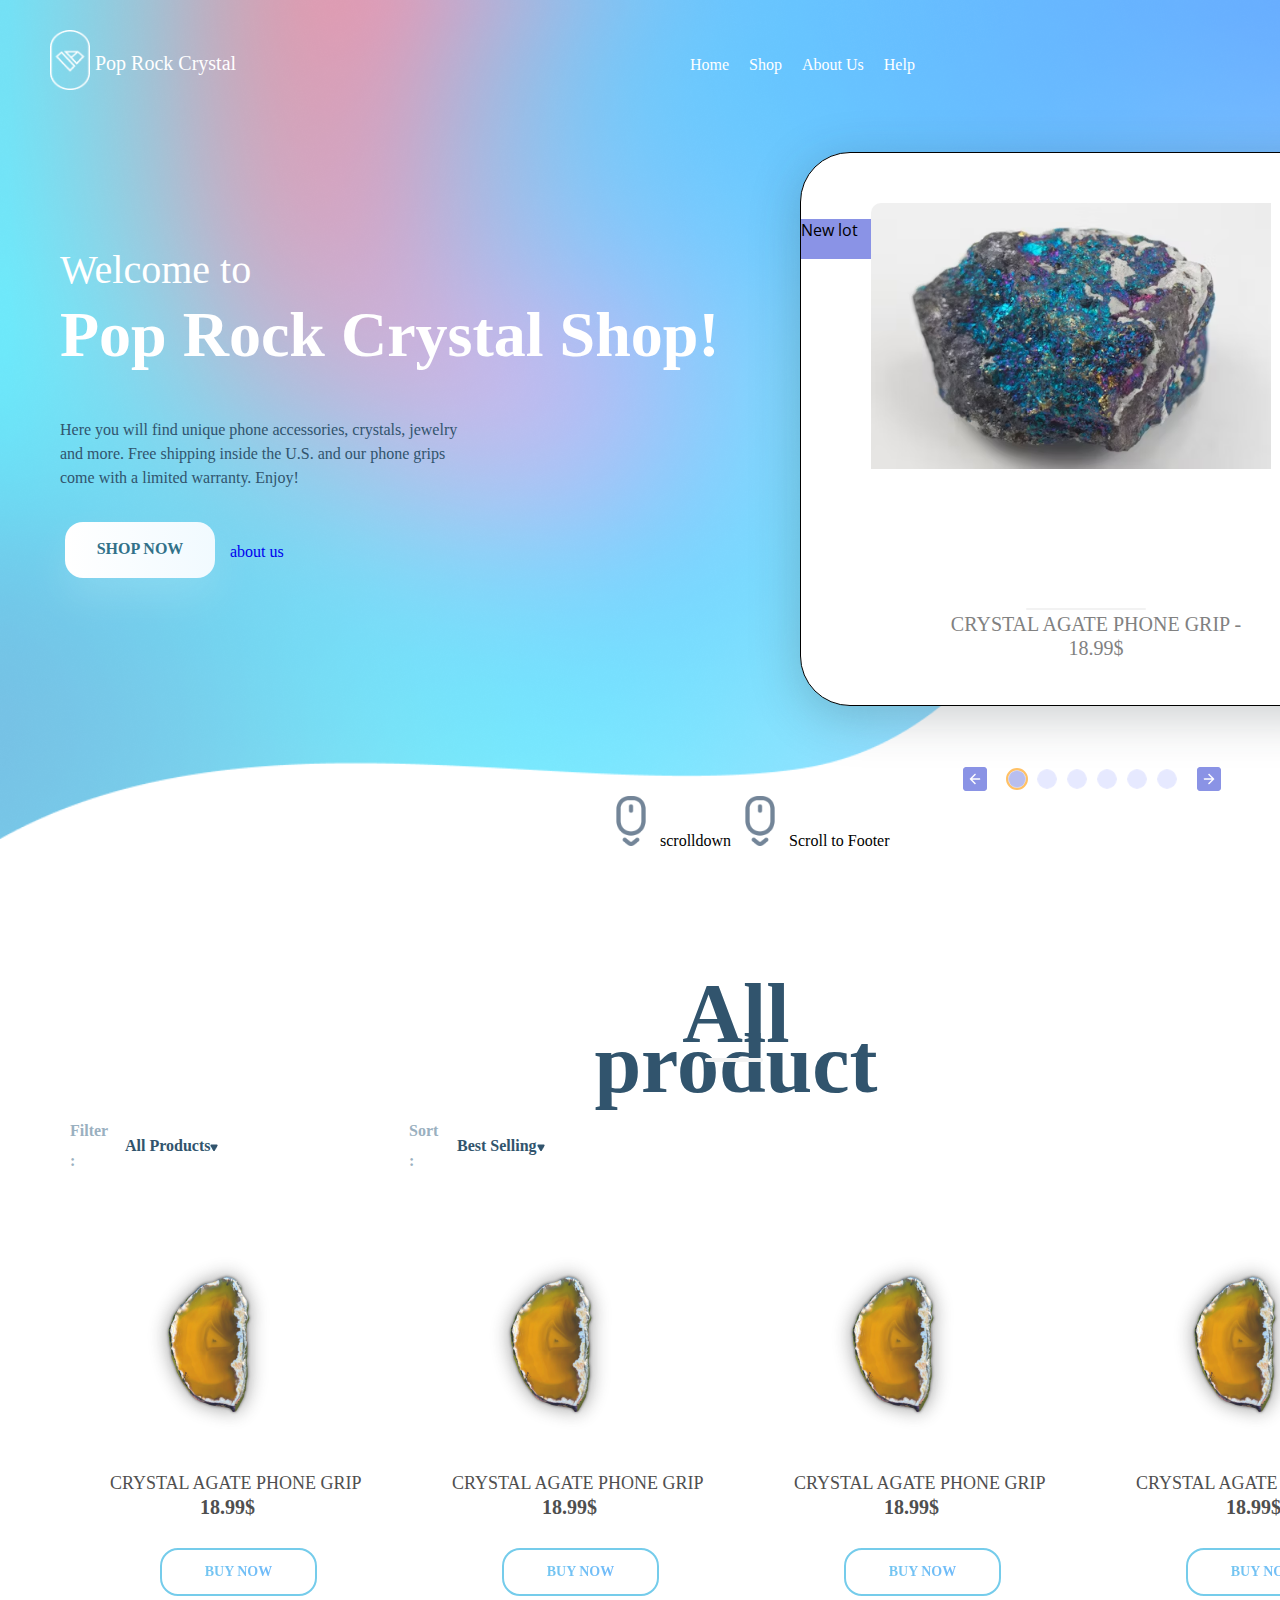
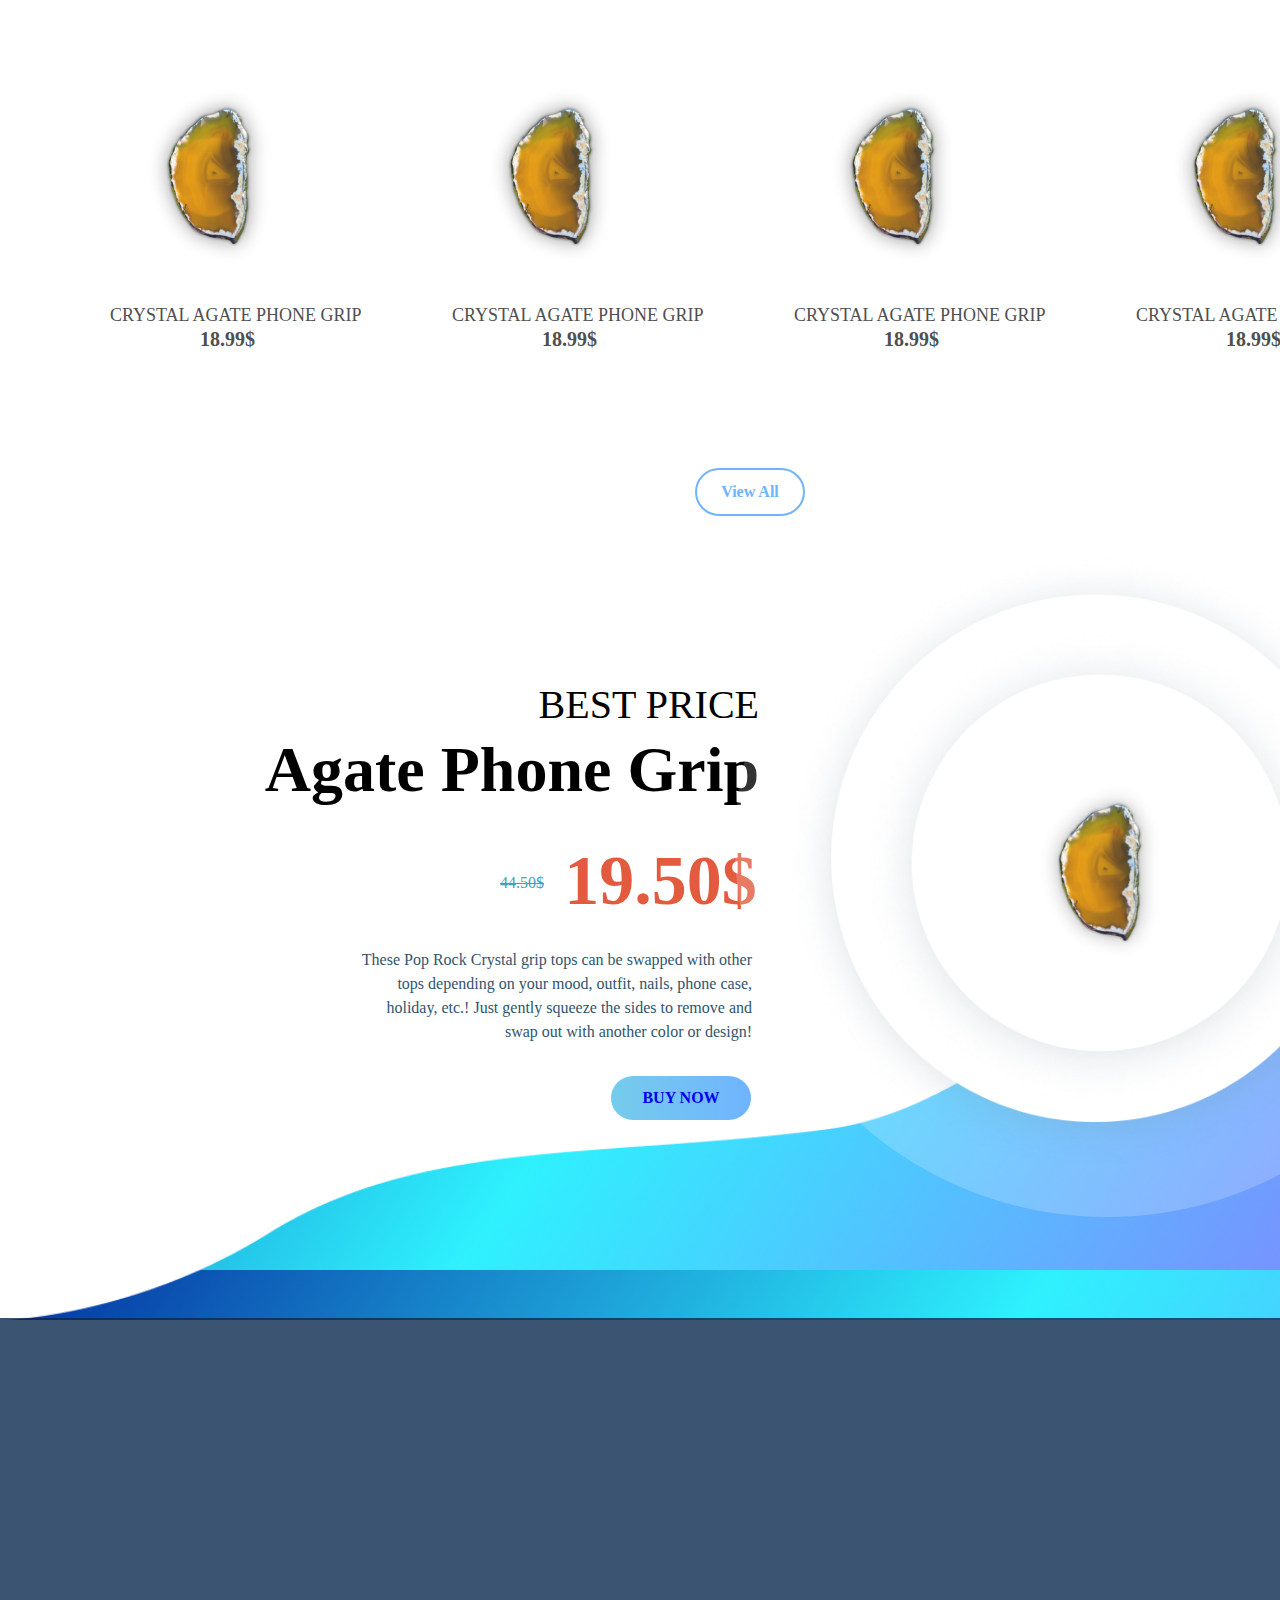
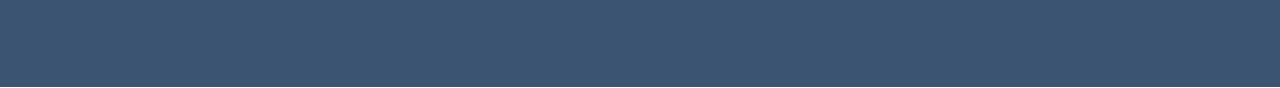
<file: index.html>
<!DOCTYPE html>
<html lang="en">

<head>
    <meta charset="UTF-8">
    <meta name="viewport" content="width=device-width, initial-scale=1.0">
    <title>Rock Crystal Shop</title>
    <link rel="preconnect" href="https://fonts.googleapis.com">
    <link rel="preconnect" href="https://fonts.gstatic.com" crossorigin>
    <link href="https://fonts.googleapis.com/css2?family=Open+Sans:ital,wght@0,300..800;1,300..800&display=swap"
        rel="stylesheet">
    <link rel="stylesheet" href="style.css">
</head>

<body>
    <div class="cryst">
        <header>
            <div>
                <img src="images/Vector 1.png" alt="" class="scr-img">
            </div>
            <div class="wrapper">
                <nav>
                    <div class="logo">
                        <img src="images/Frame.png" alt="">
                        <p>Pop Rock Crystal</p>
                    </div>

                    <ul>
                        <li>
                            <a href="#">Home</a>
                        </li>
                        <li>
                            <a href="shop.html">Shop</a>
                        </li>
                        <li>
                            <a href="about.html">About Us</a>
                        </li>
                        <li>
                            <a href="help.html">Help</a>
                        </li>
                    </ul>
                    <div class="basket" onclick="window.location.href='billing.html'">
                        <img src="images/Ellipse 1.png" alt="" class="amt"> <span id="basket-count">0</span>
                        <img src="images/ion_basket.png" alt="" class="ion-bask">
                    </div>
                </nav>
                <!--End of Nav-->
                <div class="heading-section">
                    <div class="left">
                        <h1>Welcome to<br /><span>
                                Pop Rock Crystal Shop!
                            </span>

                        </h1>
                        <div class="about-us">
                            <p>
                                Here you will find unique phone accessories, crystals, jewelry and more. Free shipping
                                inside
                                the U.S. and our phone grips come with a limited warranty. Enjoy!
                            </p>
                        </div>
                        <div class="shop-about">
                            <a href="shop.html" class="btn shop-btn">SHOP NOW</a>
                        </div>
                        <div class="about">
                            <a href="about.html">about us</a>
                        </div>
                        <div class="right">
                            <p>New lot</p>

                            <div class="rig-img" id="imageContainer">
                                <div class="rectangle"> </div>
                                <h6>Crystal Agate Phone Grip - 18.99$</h6>

                            </div>
                        </div>
                    </div>

                    <div class="clicking">
                        <div class="arrow-left-right">
                            <a href="#" class="btn-left" id="leftArrow"><img src="images/Vector (1).png" alt=""></a>
                            <div class="el1" id="thumbnailContainer">
                                <a href="#"><img src="images/Ellipse 2.png" alt=""></a>
                                <a href="#"><img src="images/Ellipse 3.png" alt=""></a>
                                <a href="#"><img src="images/Ellipse 4.png" alt=""></a>
                                <a href="#"><img src="images/Ellipse 5.png" alt=""></a>
                                <a href="#"><img src="images/Ellipse 6.png" alt=""></a>
                                <a href="#"><img src="images/Ellipse 7.png" alt=""></a>


                            </div>
                            <a href="#" class="btn-right" id="rightArrow"><img src="images/Vector.png" alt=""></a>

                        </div>
                        <div class="scroll-down">

                            <a href="#" class="btn" id="scrollToProducts"><img src="images/bottom.png" alt=""></a>
                            <span>scrolldown</span>
                            <!-- Add new scroll button for footer -->
                            <a href="#" class="btn" id="scrollToFooter"><img src="images/bottom.png"
                                    alt="Scroll to Footer"></a>
                            <span>Scroll to Footer</span>


                        </div>
                    </div>
                </div>
        </header>

        <!-----------End of Header--------->
        <div class="wrapper">
            <section class="product-section" id="products">
                <div class="heading">
                    <h1>All product</h1>
                    <img src="images/Rectangle 233.png" alt="">
                </div>
                <div class="filter-sort">
                    <div class="filter">
                        <h4>Filter :</h4>
                        <p>All Products <a href="#"><img src="images/Polygon 5.png" alt=""></a></p>
                    </div>
                    <div class="sort">
                        <h4>Sort :</h4>
                        <p>Best Selling<a href="#"><img src="images/Polygon 5.png" alt=""></a></p>
                    </div>
                </div>

                <div class="product-details">
                    <div class="product-item">
                        <div class="product-img">
                            <img src="images/Без имени-1 1.png" alt="">
                            <div class="item-details">
                                <p class="name">Crystal Agate Phone Grip <br>
                                    <span class="price"> 18.99$</span>
                                </p>

                            </div>
                            <div class="buy-now">

                                <a href="order.html">BUY NOW</a>
                            </div>
                        </div>
                    </div>
                    <div class="product-item">
                        <div class="product-img">
                            <img src="images/Без имени-1 1.png" alt="">
                            <div class="item-details">
                                <p class="name">Crystal Agate Phone Grip <br>
                                    <span class="price"> 18.99$</span>
                                </p>
                            </div>
                            <div class="buy-now">
                                <a href="order.html">BUY NOW</a>
                            </div>
                        </div>
                    </div>
                    <div class="product-item">
                        <div class="product-img">
                            <img src="images/Без имени-1 1.png" alt="">
                            <div class="item-details">
                                <p class="name">Crystal Agate Phone Grip <br>
                                    <span class="price"> 18.99$</span>
                                </p>
                            </div>
                            <div class="buy-now">
                                <a href="order.html">BUY NOW</a>
                            </div>
                        </div>
                    </div>
                    <div class="product-item">
                        <div class="product-img">
                            <img src="images/Без имени-1 1.png" alt="">
                            <div class="item-details">
                                <p class="name">Crystal Agate Phone Grip <br>
                                    <span class="price"> 18.99$</span>
                                </p>
                            </div>
                            <div class="buy-now">
                                <a href="order.html">BUY NOW</a>
                            </div>
                        </div>
                    </div>
                    <div class="product-item">
                        <div class="product-img">
                            <img src="images/Без имени-1 1.png" alt="">
                            <div class="item-details">
                                <p class="name">Crystal Agate Phone Grip <br>
                                    <span class="price"> 18.99$</span>
                                </p>
                            </div>
                            <div class="buy-now">
                                <a href="order.html">BUY NOW</a>
                            </div>
                        </div>
                    </div>
                    <div class="product-item">
                        <div class="product-img">
                            <img src="images/Без имени-1 1.png" alt="">
                            <div class="item-details">
                                <p class="name">Crystal Agate Phone Grip <br>
                                    <span class="price"> 18.99$</span>
                                </p>
                            </div>
                            <div class="buy-now">
                                <a href="order.html">BUY NOW</a>
                            </div>
                        </div>
                    </div>
                    <div class="product-item">
                        <div class="product-img">
                            <img src="images/Без имени-1 1.png" alt="">
                            <div class="item-details">
                                <p class="name">Crystal Agate Phone Grip <br>
                                    <span class="price"> 18.99$</span>
                                </p>
                            </div>
                            <div class="buy-now">
                                <a href="order.html">BUY NOW</a>
                            </div>
                        </div>
                    </div>
                    <div class="product-item">
                        <div class="product-img">
                            <img src="images/Без имени-1 1.png" alt="">
                            <div class="item-details">
                                <p class="name">Crystal Agate Phone Grip <br>
                                    <span class="price"> 18.99$</span>
                                </p>
                            </div>
                            <div class="buy-now">
                                <a href="order.html">BUY NOW</a>
                            </div>
                        </div>
                    </div>

                </div>
            </section>
        </div>
        <!-------------End of Product details section---------------->
        <div class="wrapper">
            <section class="footer" id="footer">
                <div>
                    <img src="images/Vector 2.png" alt="" class="foot-img">
                </div>
                <div class="view-all">
                    <a href="shop.html" class="btn">View All</a>
                </div>
                <div class="footer-left">
                    <h4>BEST PRICE <br><span>
                            Agate Phone Grip</span></h4>
                    <div class="cryst-price">
                        <h6 class="last">44.50$ </h6>
                        <h6 class="current">19.50$</h6>
                    </div>
                    <p>These Pop Rock Crystal grip tops can be swapped with other tops depending on your mood, outfit,
                        nails, phone case, holiday, etc.! Just gently squeeze the sides to remove and swap out with
                        another
                        color or design!
                    </p>
                    <div class="shop-now">
                        <a href="shop.html">BUY NOW</a>
                    </div>
                </div>
                <div class="footer-right">
                    <div class="right-img">
                        <img src="images/Ellipse 9.png" alt="">
                        <div class="inside-img">
                            <img src="images/Ellipse 11.png" alt="">

                            <div class="inside-circle">
                                <img src="images/Ellipse 10.png" alt="">
                                <div class="main-img">
                                    <img src="images/Без имени-1 2.png" alt="">
                                </div>
                            </div>

                        </div>
                    </div>

                </div>

            </section>
        </div>
        <!---End of footer wrapper-->

        <div class="box">

        </div>

    </div>
    <script src="script.js"></script>

</body>

</html>
</file>
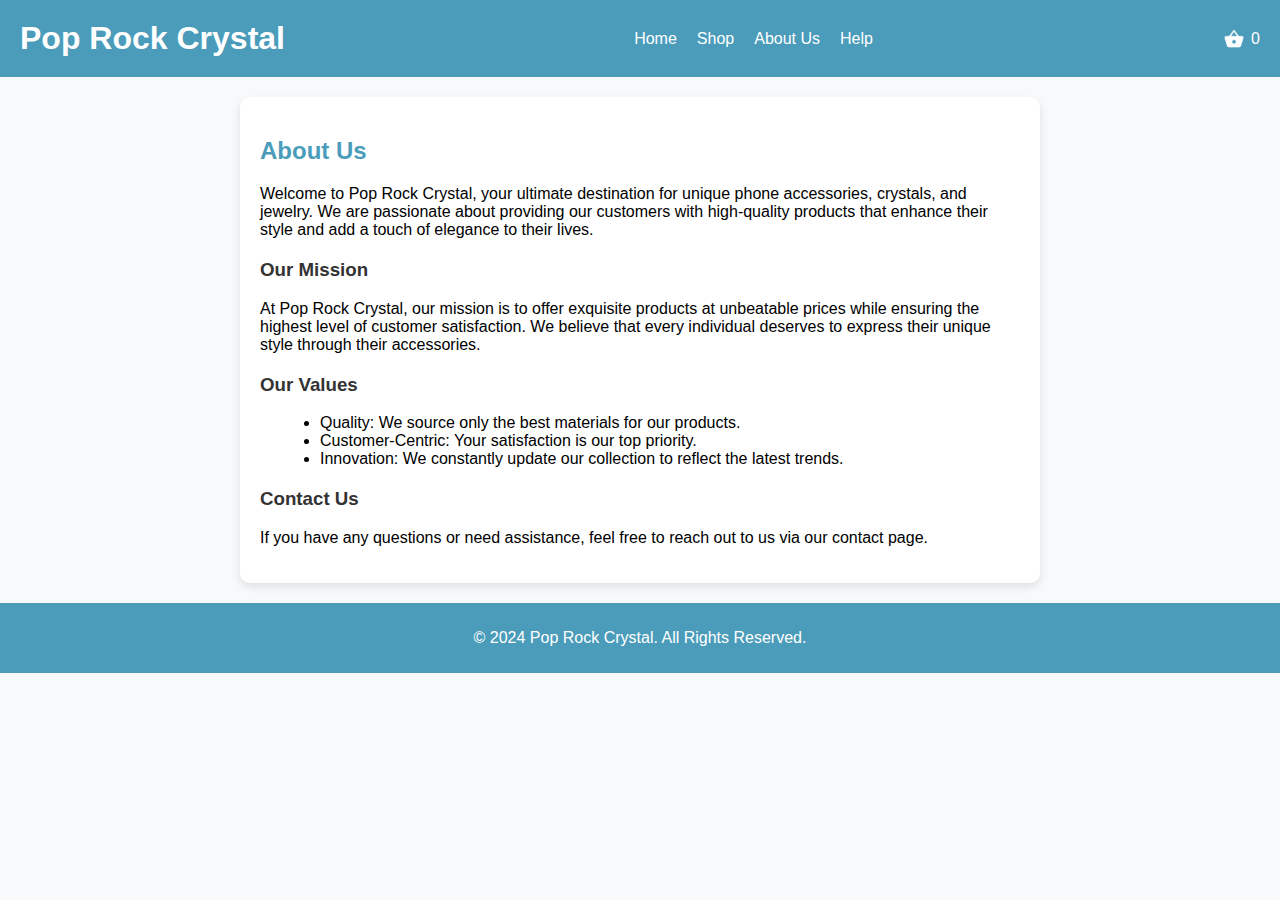
<file: about.html>
<!DOCTYPE html>
<html lang="en">

<head>
    <meta charset="UTF-8">
    <meta name="viewport" content="width=device-width, initial-scale=1.0">
    <title>About Us - Pop Rock Crystal</title>
    <link rel="stylesheet" href="about.css">

</head>

<body>
    <header>
        <div class="logo">
            <h1>Pop Rock Crystal</h1>
        </div>
        <nav>
            <ul>
                <li><a href="index.html">Home</a></li>
                <li><a href="shop.html">Shop</a></li>
                <li><a href="about.html">About Us</a></li>
                <li><a href="help.html">Help</a></li>
            </ul>
        </nav>
        <div class="basket" onclick="window.location.href='billing.html'">
            <img src="images/ion_basket.png" alt="Basket Icon">
            <span id="basket-count">0</span> <!-- This will dynamically show the basket count -->
        </div>
    </header>

    <main>
        <section class="about-section">
            <h2>About Us</h2>
            <p>Welcome to Pop Rock Crystal, your ultimate destination for unique phone accessories, crystals, and
                jewelry. We are passionate about providing our customers with high-quality products that enhance their
                style and add a touch of elegance to their lives.</p>

            <h3>Our Mission</h3>
            <p>At Pop Rock Crystal, our mission is to offer exquisite products at unbeatable prices while ensuring the
                highest level of customer satisfaction. We believe that every individual deserves to express their
                unique style through their accessories.</p>

            <h3>Our Values</h3>
            <ul>
                <li>Quality: We source only the best materials for our products.</li>
                <li>Customer-Centric: Your satisfaction is our top priority.</li>
                <li>Innovation: We constantly update our collection to reflect the latest trends.</li>
            </ul>

            <h3>Contact Us</h3>
            <p>If you have any questions or need assistance, feel free to reach out to us via our contact page.</p>
        </section>
    </main>

    <footer>
        <p>&copy; 2024 Pop Rock Crystal. All Rights Reserved.</p>
    </footer>
</body>

</html>
</file>
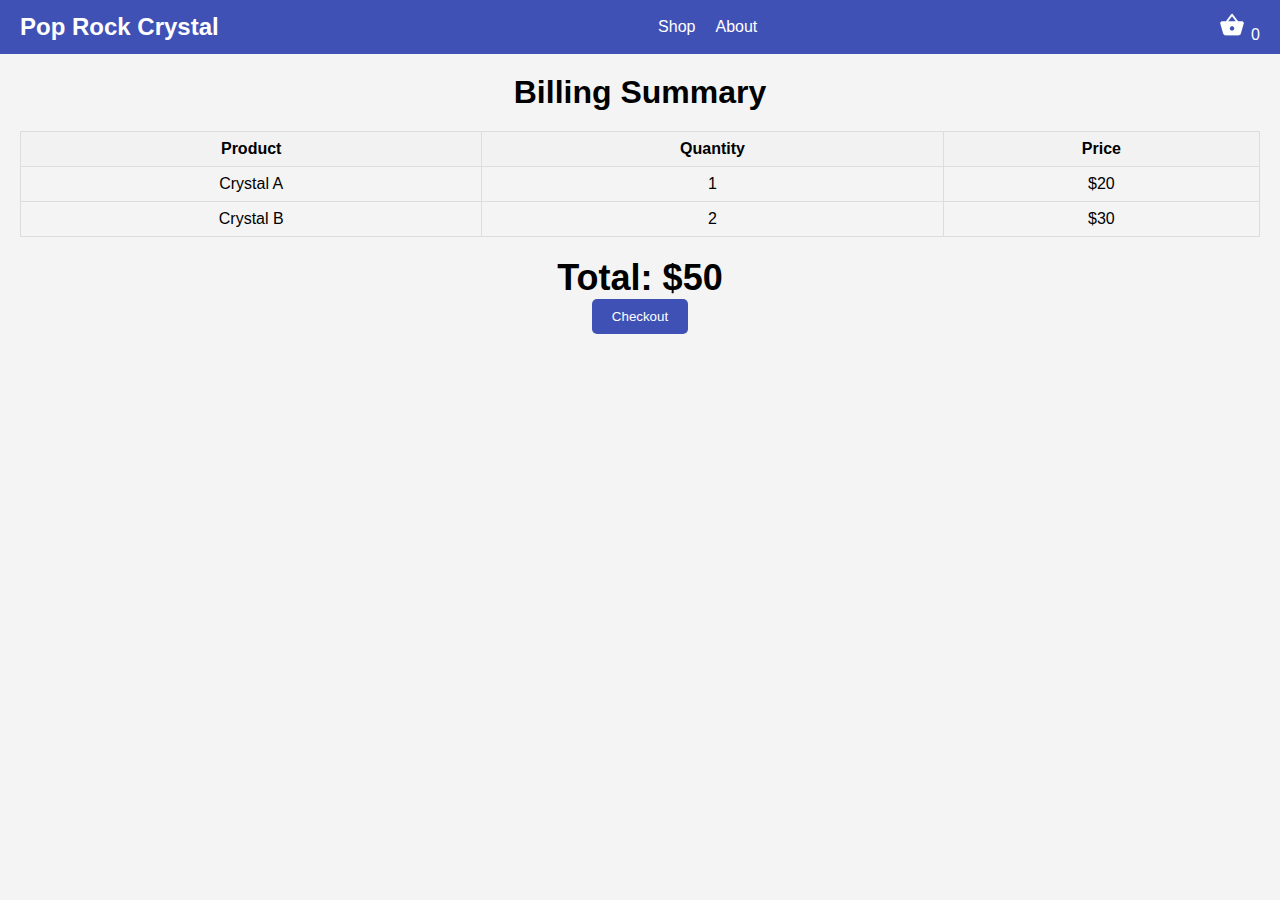
<file: billing.html>
<!DOCTYPE html>
<html lang="en">

<head>
    <meta charset="UTF-8">
    <meta name="viewport" content="width=device-width, initial-scale=1.0">
    <title>Billing Page - Pop Rock Crystal</title>
    <link rel="stylesheet" href="billing.css">
    <script src="billing.js" defer></script>
</head>

<body>
    <header>
        <div class="logo">
            <h1>Pop Rock Crystal</h1>
        </div>
        <nav>
            <ul>
                <li><a href="shop.html">Shop</a></li>
                <li><a href="about.html">About</a></li>
            </ul>
        </nav>
        <div class="basket" onclick="window.location.href='billing.html'">
            <img src="images/ion_basket.png" alt="Basket Icon">
            <span id="basket-count">0</span>
        </div>
    </header>

    <div class="billing-section">
        <h1>Billing Summary</h1>
        <div class="billing-details">
            <!-- Here you will display the items in the basket -->
            <table>
                <thead>
                    <tr>
                        <th>Product</th>
                        <th>Quantity</th>
                        <th>Price</th>
                    </tr>
                </thead>
                <tbody id="billing-items">

                </tbody>
            </table>
        </div>
        <div class="total">
            <h2>Total: $<span id="total-price">0</span></h2>
        </div>
        <button id="checkout-button" onclick="window.location.href='index.html'">Checkout</button>
    </div>
</body>

</html>
</file>
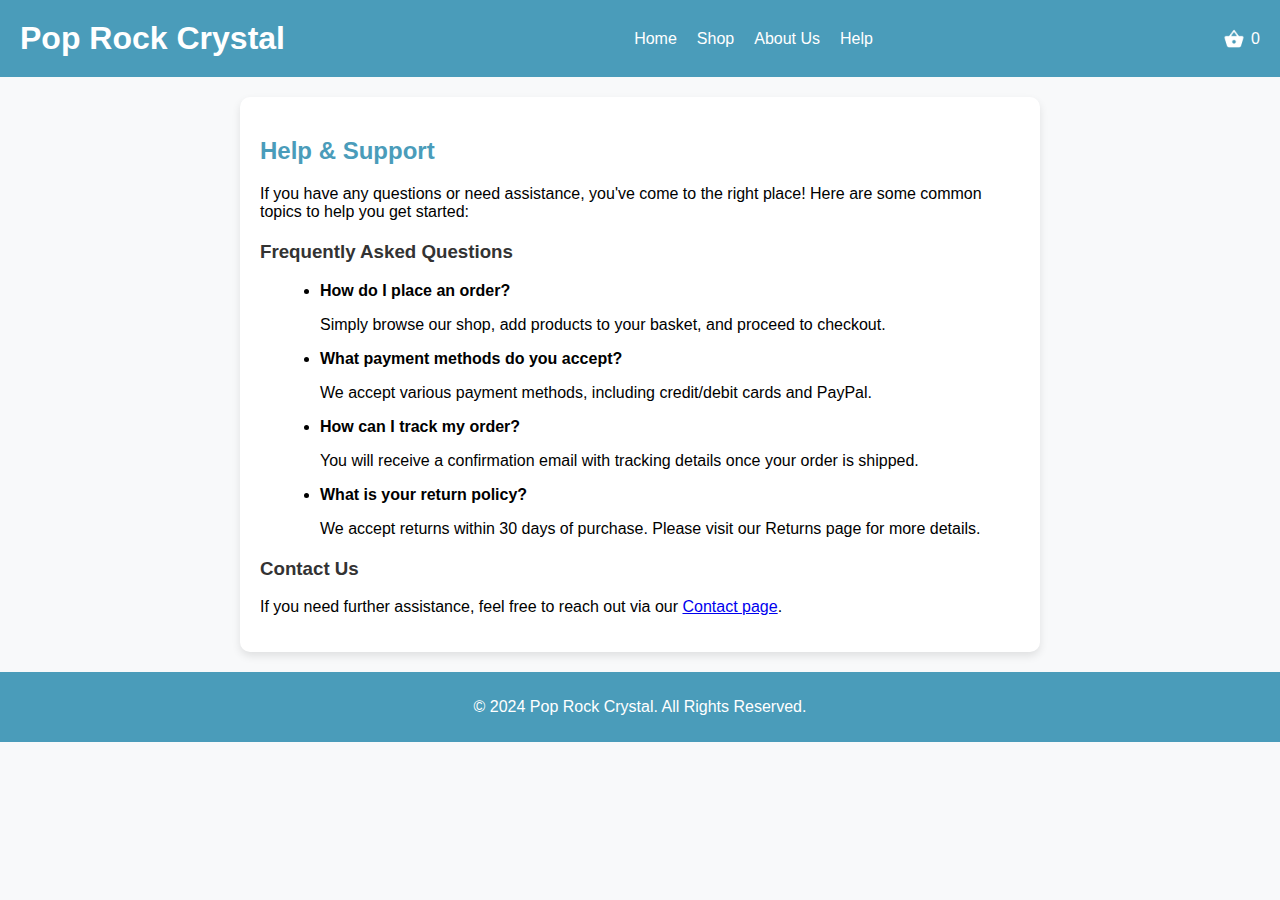
<file: help.html>
<!DOCTYPE html>
<html lang="en">

<head>
    <meta charset="UTF-8">
    <meta name="viewport" content="width=device-width, initial-scale=1.0">
    <title>Help - Pop Rock Crystal</title>
    <link rel="stylesheet" href="help.css">

</head>

<body>
    <header>
        <div class="logo">
            <h1>Pop Rock Crystal</h1>
        </div>
        <nav>
            <ul>
                <li><a href="index.html">Home</a></li>
                <li><a href="shop.html">Shop</a></li>
                <li><a href="about.html">About Us</a></li>
                <li><a href="help.html">Help</a></li>
            </ul>
        </nav>
        <div class="basket" onclick="window.location.href='billing.html'">
            <img src="images/ion_basket.png" alt="Basket Icon">
            <span id="basket-count">0</span>
        </div>
    </header>

    <main>
        <section class="help-section">
            <h2>Help & Support</h2>
            <p>If you have any questions or need assistance, you've come to the right place! Here are some common topics
                to help you get started:</p>

            <h3>Frequently Asked Questions</h3>
            <ul>
                <li><strong>How do I place an order?</strong>
                    <p>Simply browse our shop, add products to your basket, and proceed to checkout.</p>
                </li>
                <li><strong>What payment methods do you accept?</strong>
                    <p>We accept various payment methods, including credit/debit cards and PayPal.</p>
                </li>
                <li><strong>How can I track my order?</strong>
                    <p>You will receive a confirmation email with tracking details once your order is shipped.</p>
                </li>
                <li><strong>What is your return policy?</strong>
                    <p>We accept returns within 30 days of purchase. Please visit our Returns page for more details.</p>
                </li>
            </ul>

            <h3>Contact Us</h3>
            <p>If you need further assistance, feel free to reach out via our <a href="contact.html">Contact page</a>.
            </p>
        </section>
    </main>

    <footer>
        <p>&copy; 2024 Pop Rock Crystal. All Rights Reserved.</p>
    </footer>
</body>

</html>
</file>
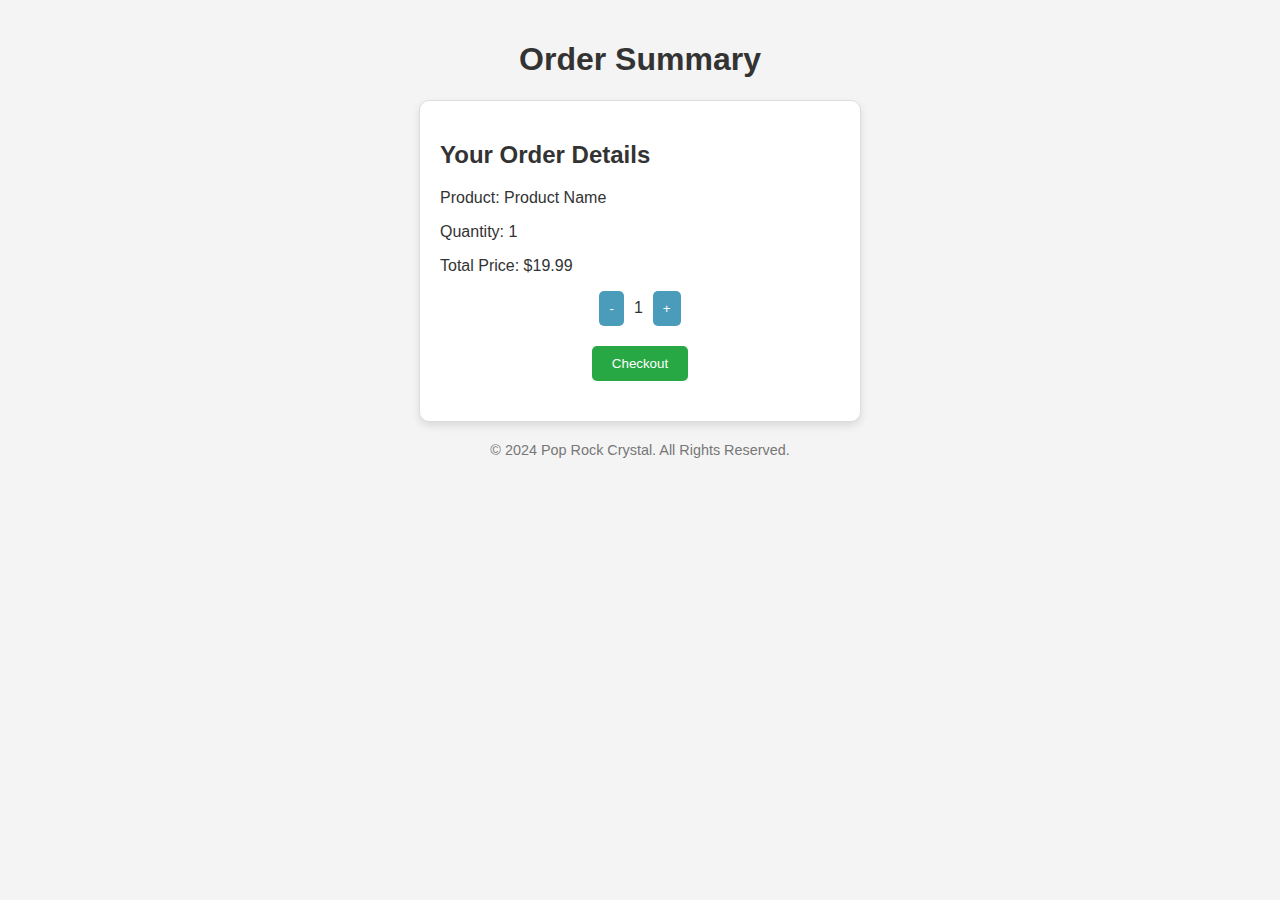
<file: order.html>
<!DOCTYPE html>
<html lang="en">

<head>
    <meta charset="UTF-8">
    <meta name="viewport" content="width=device-width, initial-scale=1.0">
    <title>Order Summary - Pop Rock Crystal</title>
    <link rel="stylesheet" href="order.css"> <!-- Link to CSS file -->
    <script src="order.js" defer></script> <!-- JavaScript file for functionality -->
</head>

<body>
    <header>
        <h1>Order Summary</h1>
    </header>

    <main>
        <h2>Your Order Details</h2>
        <p>Product: <span id="product-name">Product Name</span></p>
        <p>Quantity: <span id="display-quantity">1</span></p>
        <p>Total Price: $<span id="total-price">19.99</span></p>

        <div class="quantity-controls">
            <button id="decrease-quantity">-</button>
            <span id="quantity">1</span>
            <button id="increase-quantity">+</button>
        </div>

        <button id="checkout-btn">Checkout</button>
    </main>

    <footer>
        <p>&copy; 2024 Pop Rock Crystal. All Rights Reserved.</p>
    </footer>
</body>

</html>
</file>
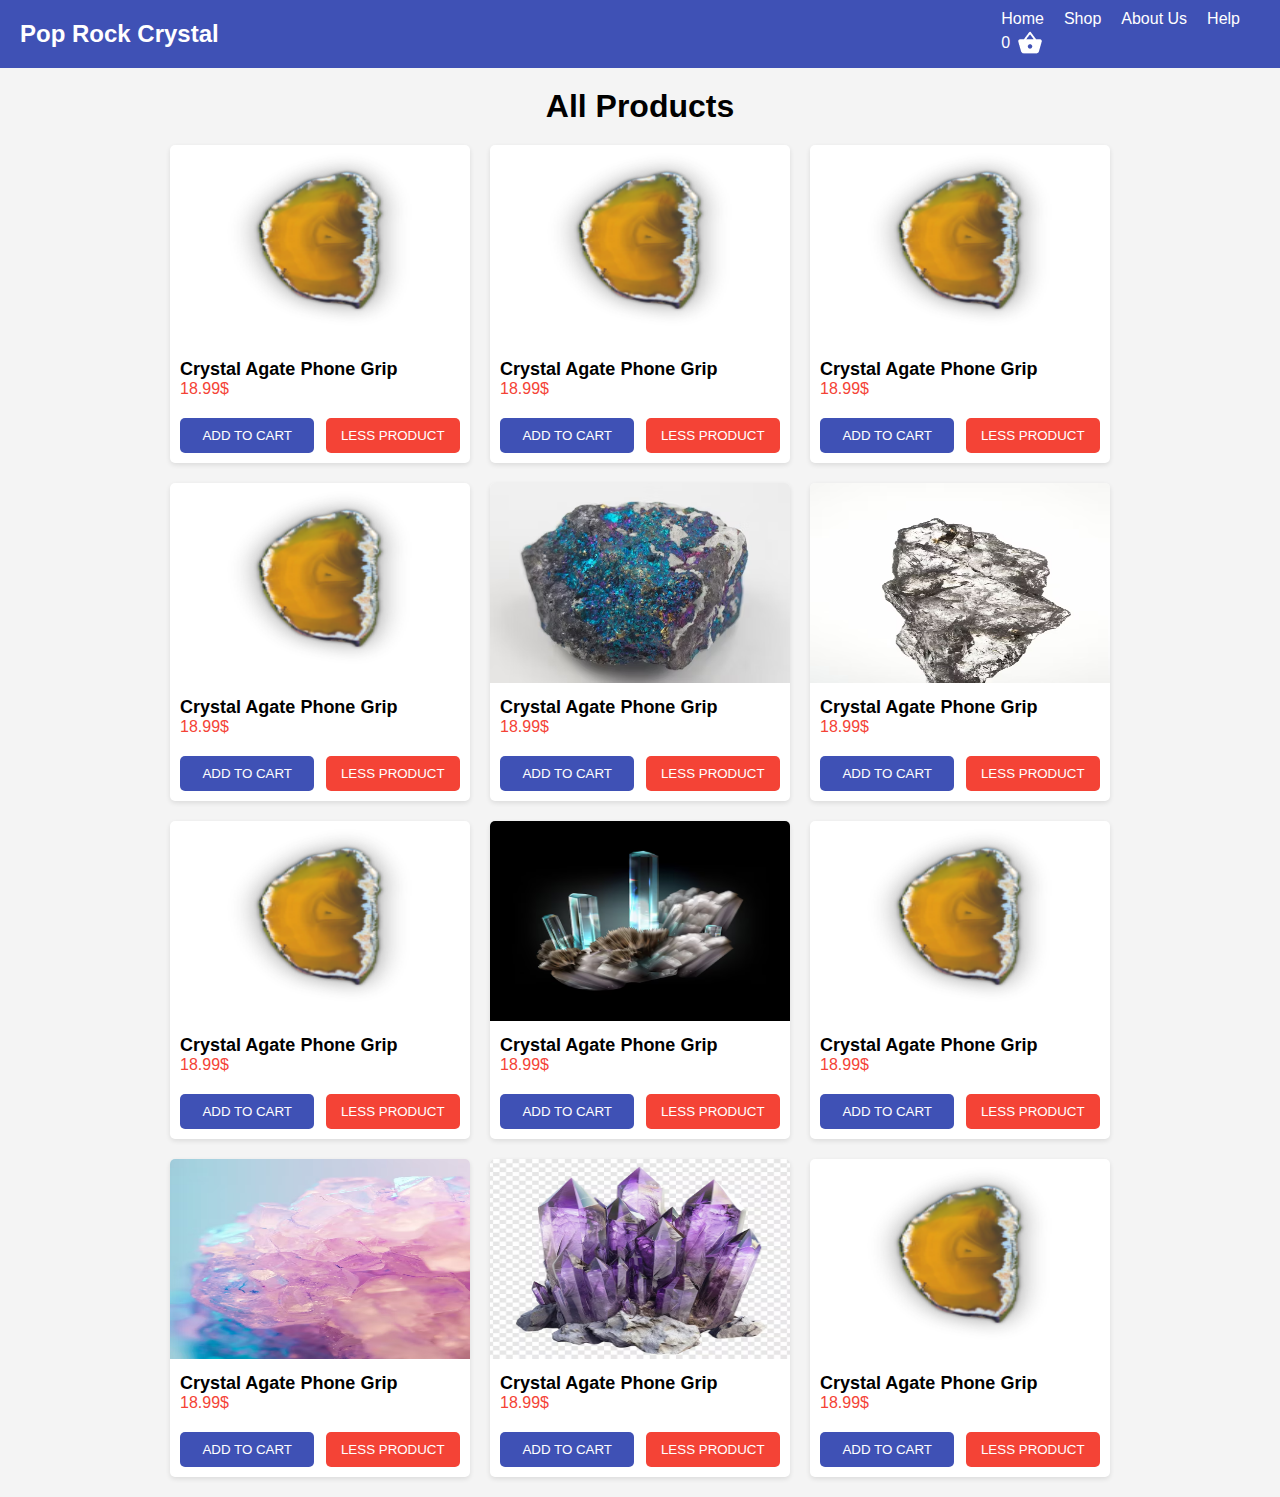
<file: shop.html>
<!DOCTYPE html>
<html lang="en">

<head>
    <meta charset="UTF-8">
    <meta name="viewport" content="width=device-width, initial-scale=1.0">
    <title>Shop - Pop Rock Crystal</title>
    <link rel="stylesheet" href="shop.css">
</head>

<body>
    <div class="shop-container">
        <header>
            <div class="logo">
                <h1>Pop Rock Crystal</h1>
            </div>
            <nav>
                <ul>
                    <li><a href="index.html">Home</a></li>
                    <li><a href="#">Shop</a></li>
                    <li><a href="about.html">About Us</a></li>
                    <li><a href="help.html">Help</a></li>
                </ul>
                <div class="basket">
                    <span id="cartCount">0</span>
                    <img src="images/ion_basket.png" alt="Basket">
                </div>
            </nav>
        </header>

        <main class="product-section">
            <h1>All Products</h1>
            <div class="product-details" id="productList">
                <!-- Sample product item -->
                <div class="product-item">
                    <div class="product-img">
                        <img src="images/Без имени-1 1.png" alt="">
                        <div class="item-details">
                            <p class="name">Crystal Agate Phone Grip</p>
                            <span class="price">18.99$</span>
                        </div>
                        <div class="buy-now">
                            <button class="add-to-cart">ADD TO CART</button>
                            <button class="less-product">LESS PRODUCT</button>
                        </div>
                    </div>
                </div>
                <!-- Repeat for other products -->
                <div class="product-item">
                    <div class="product-img">
                        <img src="images/Без имени-1 1.png" alt="">
                        <div class="item-details">
                            <p class="name">Crystal Agate Phone Grip</p>
                            <span class="price">18.99$</span>
                        </div>
                        <div class="buy-now">
                            <button class="add-to-cart">ADD TO CART</button>
                            <button class="less-product">LESS PRODUCT</button>
                        </div>
                    </div>
                </div>
                <div class="product-item">
                    <div class="product-img">
                        <img src="images/Без имени-1 1.png" alt="">
                        <div class="item-details">
                            <p class="name">Crystal Agate Phone Grip</p>
                            <span class="price">18.99$</span>
                        </div>
                        <div class="buy-now">
                            <button class="add-to-cart">ADD TO CART</button>
                            <button class="less-product">LESS PRODUCT</button>
                        </div>
                    </div>
                </div>
                <div class="product-item">
                    <div class="product-img">
                        <img src="images/Без имени-1 1.png" alt="">
                        <div class="item-details">
                            <p class="name">Crystal Agate Phone Grip</p>
                            <span class="price">18.99$</span>
                        </div>
                        <div class="buy-now">
                            <button class="add-to-cart">ADD TO CART</button>
                            <button class="less-product">LESS PRODUCT</button>
                        </div>
                    </div>
                </div>
                <div class="product-item">
                    <div class="product-img">
                        <img src="images/cryst1.avif" alt="">
                        <div class="item-details">
                            <p class="name">Crystal Agate Phone Grip</p>
                            <span class="price">18.99$</span>
                        </div>
                        <div class="buy-now">
                            <button class="add-to-cart">ADD TO CART</button>
                            <button class="less-product">LESS PRODUCT</button>
                        </div>
                    </div>
                </div>
                <div class="product-item">
                    <div class="product-img">
                        <img src="images/cryst2.avif" alt="">
                        <div class="item-details">
                            <p class="name">Crystal Agate Phone Grip</p>
                            <span class="price">18.99$</span>
                        </div>
                        <div class="buy-now">
                            <button class="add-to-cart">ADD TO CART</button>
                            <button class="less-product">LESS PRODUCT</button>
                        </div>
                    </div>
                </div>
                <div class="product-item">
                    <div class="product-img">
                        <img src="images/Без имени-1 1.png" alt="">
                        <div class="item-details">
                            <p class="name">Crystal Agate Phone Grip</p>
                            <span class="price">18.99$</span>
                        </div>
                        <div class="buy-now">
                            <button class="add-to-cart">ADD TO CART</button>
                            <button class="less-product">LESS PRODUCT</button>
                        </div>
                    </div>
                </div>
                <div class="product-item">
                    <div class="product-img">
                        <img src="images/cryst6.avif" alt="">
                        <div class="item-details">
                            <p class="name">Crystal Agate Phone Grip</p>
                            <span class="price">18.99$</span>
                        </div>
                        <div class="buy-now">
                            <button class="add-to-cart">ADD TO CART</button>
                            <button class="less-product">LESS PRODUCT</button>
                        </div>
                    </div>
                </div>
                <div class="product-item">
                    <div class="product-img">
                        <img src="images/Без имени-1 1.png" alt="">
                        <div class="item-details">
                            <p class="name">Crystal Agate Phone Grip</p>
                            <span class="price">18.99$</span>
                        </div>
                        <div class="buy-now">
                            <button class="add-to-cart">ADD TO CART</button>
                            <button class="less-product">LESS PRODUCT</button>
                        </div>
                    </div>
                </div>
                <div class="product-item">
                    <div class="product-img">
                        <img src="images/cryst3.avif" alt="">
                        <div class="item-details">
                            <p class="name">Crystal Agate Phone Grip</p>
                            <span class="price">18.99$</span>
                        </div>
                        <div class="buy-now">
                            <button class="add-to-cart">ADD TO CART</button>
                            <button class="less-product">LESS PRODUCT</button>
                        </div>
                    </div>
                </div>
                <div class="product-item">
                    <div class="product-img">
                        <img src="images/cryst5.avif" alt="">
                        <div class="item-details">
                            <p class="name">Crystal Agate Phone Grip</p>
                            <span class="price">18.99$</span>
                        </div>
                        <div class="buy-now">
                            <button class="add-to-cart">ADD TO CART</button>
                            <button class="less-product">LESS PRODUCT</button>
                        </div>
                    </div>
                </div>
                <div class="product-item">
                    <div class="product-img">
                        <img src="images/Без имени-1 1.png" alt="">
                        <div class="item-details">
                            <p class="name">Crystal Agate Phone Grip</p>
                            <span class="price">18.99$</span>
                        </div>
                        <div class="buy-now">
                            <button class="add-to-cart">ADD TO CART</button>
                            <button class="less-product">LESS PRODUCT</button>
                        </div>
                    </div>
                </div>

            </div>
        </main>
    </div>

    <script src="shop.js"></script>
</body>

</html>
</file>
<file: style.css>
@import url("https://fonts.googleapis.com/css2?family=Open+Sans:ital,wght@0,300..800;1,300..800&display=swap");
*,
*::after,
*::before {
  box-sizing: border-box;
}
body {
  margin: 0;
  font-family: "Open Sans", sans-serif;
}
.cryst {
  position: relative;
  width: 1590px;
  height: 3153px;
}
.cryst header {
  width: 1520px;
  height: 950px;
  background: url("images/Rectangle 226.png");
}
.wrapper .footer {
  width: 1550px;
  height: 950px;
  background: url("images/Rectangle 227.png");
  margin-top: 20px;
  left: 5px;
  top: 1950px;
}

.cryst .scr-img {
  position: absolute;
  width: 1530px;
  height: 720px;
  margin-left: -10px;
  margin-top: 250px;
}

.wrapper {
  width: 1520px;
  height: 1169px;
  left: 0px;
}

nav {
  display: flex;
  justify-content: space-between;
}

.logo img {
  position: absolute;
  width: 40px;
  height: 60px;
  left: 50px;
  margin-top: 30px;
}
header nav {
  margin-bottom: 120px;
}
/* Pop Rock Crystal */
nav p {
  position: absolute;
  width: 152px;
  height: 26px;
  margin-left: 95px;
  margin-top: 50px;

  font-family: "Google Sans";
  font-style: normal;
  font-weight: 400;
  font-size: 20px;
  line-height: 26px;
  /* identical to box height, or 130% */

  color: #ffffff;
}
nav ul {
  position: absolute;
  width: 338px;
  height: 30px;
  margin-left: 650px;
  margin-top: 50px;
}
ul li {
  font-family: "Google Sans";
  font-style: normal;
  font-weight: 500;
  font-size: 16px;
  line-height: 30px;
  /* identical to box height, or 188% */
  display: flex;
  float: left;
  align-items: center;
  margin-right: 20px;
}
ul li a {
  font-weight: 500;
  font-size: 16px;
  color: #ffffff;
  text-decoration: none;
}
nav .basket {
  position: absolute;
  width: 50px;
  height: 30px;
  margin-left: 1380px;
}
.basket .amt {
  width: 30px;
  margin-top: 50px;
  margin-right: -45%;
  margin-bottom: -9%;
}
.basket .ion-bask {
  position: absolute;
  width: 30px;
  height: 40px;
  margin-left: 5px;
  margin-top: 40px;
}
.heading-section .left {
  position: absolute;
  width: 707px;
  height: 123px;
  margin-left: 60px;
  margin-top: 90px;
}
.left h1 {
  font-family: "Google Sans";
  font-style: normal;
  font-weight: 400;
  font-size: 40px;
  line-height: 65px;
  /* or 162% */

  color: #ffffff;
}
.left span {
  font-family: Google Sans;
  font-size: 64px;
  font-weight: 700;
  line-height: 65px;
  text-align: left;
}
.heading-section .about-us {
  position: absolute;
  width: 400px;
  font-family: Google Sans;
  font-size: 16px;
  font-weight: 400;
  line-height: 24px;
  text-align: left;
  color: rgba(49, 84, 109, 1);
}

.shop-about a {
  text-decoration: none;
}
.shop-about .shop-btn {
  font-family: Google Sans;
  font-size: 16px;
  font-weight: 700;
  line-height: 24px;
  text-align: center;
  color: rgba(49, 113, 137, 1);

  position: absolute;
  width: 150px;
  height: 56px;
  left: 5px;
  margin-top: 120px;
  padding: 15px;
  background: linear-gradient(90deg, #ffffff 0%, #f1faff 100%);
  box-shadow: 0px 20px 40px rgba(255, 255, 255, 0.15);
  border-radius: 18px;
}
.heading-section .about {
  position: absolute;
  width: 283px;
  height: 56px;
  left: 170px;
  top: 330px;
  font-family: Google Sans;
  font-size: 16px;
  font-weight: 400;
  line-height: 24px;
  text-align: left;
}
.heading-section .about a {
  text-decoration: none;
}
.heading-section .right {
  position: absolute;
  width: 569px;
  height: 554px;
  left: 740px;
  margin-top: -250px;
  background: #ffffff;
  /* Drop Shadow */
  box-shadow: 0px 10px 50px rgba(39, 50, 60, 0.25);
  border-radius: 50px;
  border: 1px solid black;
}
.heading-section .right p {
  position: absolute;
  width: 97px;
  height: 40px;
  top: 50px;
  background: #8a93e6;
  border-radius: 0px 8px 8px 0px;
}
.heading-section .right .rig-img {
  position: absolute;
  width: 662px;

  left: 70px;
  top: 50px;
  background: url("images/Без имени-1 1.png");
  background-repeat: no-repeat;
  background-size: 400px;
}
.rig-img {
  width: 100%;
  height: 400px; /* Adjust the height according to your design */
  background-size: cover;
  background-repeat: no-repeat;
  background-position: center;
  border-radius: 10px;
}

.heading-section .right .rig-img h6 {
  position: absolute;
  width: 350px;
  height: 24px;
  left: 50px;
  top: 375px;

  font-family: "Google Sans";
  font-style: normal;
  font-weight: 400;
  font-size: 20px;
  line-height: 24px;
  /* identical to box height, or 120% */
  display: flex;
  align-items: center;
  text-align: center;
  text-transform: uppercase;

  color: #818181;
}
.heading-section .rig-img .rectangle {
  position: absolute;
  width: 120px;
  height: 2px;
  left: 155px;
  top: 405px;

  background: #f2f2f2;
  border-radius: 1px;
}
.clicking {
  position: absolute;
  width: 158px;
  height: 14px;
  left: 1026px;
  top: 767px;
  display: flex;
  flex-direction: column;
}
.arrow-left-right {
  display: flex;
  align-items: center;
  margin-left: -40%;
}
#thumbnailContainer {
  display: flex;
  margin: 0 15px;
}

#thumbnailContainer a {
  margin: 0 5px;
}
#thumbnailContainer a img {
  width: 20px;
  height: 20px;
  border-radius: 50%;
  opacity: 0.6;
  transition: opacity 0.3s, transform 0.3s;
}
.active-thumbnail {
  opacity: 1; /* Full opacity for active thumbnail */
  transform: scale(1.1); /* Scale up active thumbnail */
  border: 2px solid #ff9800; /* Optional border for active thumbnail */
}

.clicking .scroll-down {
  display: inline;
  flex-direction: column;
  margin-left: -420px;
}
.scroll-down img {
  height: 50px;
}
.scroll-down span {
  width: 77px;
  height: 24px;
  top: 40px;
  left: 459px;

  font-family: Google Sans;
  font-size: 16px;
  font-weight: 500;
  line-height: 24px;
  text-align: left;
}

.scroll-down a.btn {
  font-family: "Google Sans";
  font-style: normal;
  font-weight: 500;
  font-size: 16px;
  line-height: 24px;
  /* identical to box height, or 150% */

  color: #317189;
}
.wrapper .product-section {
  position: absolute;
  width: 1580px;
  height: 1084px;
  left: 0px;
  top: 1150px;

  background: #ffffff;
}
.product-section .heading {
  position: absolute;
  width: 322px;
  height: 202px;
  left: 575px;
  top: -20%;
  font-family: Google Sans;
  font-size: 42px;
  font-weight: 700;
  line-height: 50px;
  text-align: center;
  color: rgba(49, 84, 109, 1);
  margin-bottom: 10px;
}

.heading img {
  position: absolute;
  width: 58px;
  height: 4px;
  left: 130px;
  top: 125px;
  background: #f2f2f2;
  border-radius: 24px;
}
.filter-sort {
  display: flex;
}
.filter-sort.filter {
  display: flex;
  gap: 15px;
  margin-right: 190px;
  position: absolute;
  width: 169px;
  height: 60px;
  left: 50px;
}
/* Filter: */
.filter-sort .filter h4 {
  position: absolute;
  width: 45px;
  height: 30px;
  left: 70px;
  top: -40px;

  font-family: "Google Sans";
  font-style: normal;
  font-weight: 700;
  font-size: 16px;
  line-height: 30px;
  /* identical to box height, or 188% */
  display: flex;
  align-items: center;

  color: #9ab0c0;
}
.filter-sort .filter p {
  color: #9ab0c0;

  position: absolute;
  width: 170px;
  height: 30px;
  left: 125px;
  top: -35px;
  font-family: "Google Sans";
  font-style: normal;
  font-weight: 700;
  font-size: 16px;
  line-height: 30px;

  display: flex;
  align-items: center;

  color: #31546d;
}
.filter-sort.filter a {
  position: absolute;
  width: 10px;
  height: 10px;
  left: 120px;
  top: 40%;
  background: #31546d;
  border-radius: 2px;
  transform: rotate(180deg);
}

.filter-sort .sort h4 {
  position: absolute;
  width: 38px;
  height: 30px;
  left: 409px;
  top: -40px;

  font-family: "Google Sans";
  font-style: normal;
  font-weight: 700;
  font-size: 16px;
  line-height: 30px;
  /* identical to box height, or 188% */
  display: flex;
  align-items: center;

  color: #9ab0c0;
}
.filter-sort .sort p {
  position: absolute;
  width: 120px;
  height: 30px;
  left: 457px;
  top: -35px;

  font-family: "Google Sans";
  font-style: normal;
  font-weight: 700;
  font-size: 16px;
  line-height: 30px;
  /* identical to box height, or 188% */
  display: flex;
  align-items: center;

  color: #31546d;
}
.product-details {
  margin-top: 40px;
  width: 100%;
  height: auto;
  margin-left: 50px;

  display: flex;
  flex-direction: row;
  flex-wrap: wrap;
}
.filter-sort .sorta img {
  position: absolute;
  width: 10px;
  height: 10px;
  left: 106px;
  top: 25%;

  background: #31546d;
  border-radius: 1px;
  transform: rotate(180deg);
}
.product-details .product-item {
  display: flex;
  flex-direction: column;
  flex-wrap: wrap;

  width: 322px;
  height: 412px;
  left: 50px;
}
.product-item {
  border-radius: 30px;
  width: 322px;
  height: 412px;
  margin: 10px;
}
.product-img {
  width: 198px;
  height: 198px;
  margin-top: 50px;
  margin-left: 50px;
  position: absolute;
}

.product-item .item-details {
  width: 450px;
  height: 48px;
  margin-left: -45px;
  margin-bottom: 40px;
}
.item-details p.name {
  margin-left: 10px;
  font-family: "Google Sans";
  font-style: normal;
  font-weight: 400;
  font-size: 18px;
  line-height: 24px;
  margin-left: 45px;
  /* or 120% */

  text-transform: uppercase;

  /* Gray 2 */
  color: #4f4f4f;
}
span.price {
  font-family: Google Sans;
  font-size: 20px;
  font-weight: 700;
  line-height: 24px;
  text-align: center;
  margin-top: 20px;
  margin-left: 90px;
}
.product-item .buy-now {
  position: absolute;
  width: 157px;
  height: 46px;
  left: 50px;
  top: 298px;
  border-radius: 18px;
  box-sizing: border-box;
}
.buy-now a {
  position: absolute;
  width: 157px;

  text-align: center;

  font-family: "Google Sans";
  font-style: normal;
  font-weight: 700;
  font-size: 14px;
  line-height: 24px;
  padding: 10px;
  border-radius: 18px;
  box-sizing: border-box;
  border: 2px solid #75cceb;
  /* identical to box height, or 171% */

  background: rgba(255, 255, 255, 1);
  background: linear-gradient(90deg, #75cceb 0%, #6fb4ff 100%);
  -webkit-background-clip: text;
  -webkit-text-fill-color: transparent;
  background-clip: text;
}
.product-item .buy-now:hover {
  background: linear-gradient(90deg, #75cceb 0%, #6fb4ff 100%);
  background: linear-gradient(90deg, #0a021d 0%, #0d0d0e 100%);
}

.wrapper .footer {
  position: absolute;
  width: 1550px;
  height: 950px;
  background: url("images/Rectangle 227.png");
  margin-top: 20px;
  left: 5px;
  top: 1950px;
}

.wrapper .footer .foot-img {
  width: 1517px;
  height: 950px;
}
.footer {
  display: grid;
  margin-top: 0;
}

.footer .view-all {
  position: absolute;
  width: 124px;
  height: 48px;
  top: 98px;
  left: 690px;
}
.footer .view-all .btn {
  position: absolute;
  width: 110px;
  border-radius: 25px;
  padding: 10px;
  border: 2px solid #6fb4ff;
  text-align: center;
  text-decoration: none;

  font-family: Google Sans;
  font-size: 16px;
  font-weight: 700;
  line-height: 24px;
  text-align: center;
  color: #6fb4ff;
}

.footer-left {
  position: absolute;
  width: 542px;
  height: 123px;
  margin-left: 212px;
  height: 348px;
  top: 249px;
  font-family: Google Sans;
  font-size: 40px;
  font-weight: 400;
  line-height: 65px;
  text-align: right;
}
.footer-left h4 {
  width: 542px;
  height: 123px;
  top: 2249px;
  left: 212px;
  font-family: Google Sans;
  font-size: 40px;
  font-weight: 400;
  line-height: 65px;
  text-align: right;
}
.footer .footer-left span {
  font-family: Google Sans;
  font-size: 64px;
  font-weight: 700;
  line-height: 65px;
  text-align: right;
}
.footer .footer-left .cryst-price {
  display: flex;
  justify-content: center;
  gap: 0;
  margin-top: -36px;
}

.footer .footer-left h6.last {
  width: 77px;
  height: 30px;
  margin-top: 56px;
  margin-left: 270px;
  font-family: Google Sans;
  font-size: 16px;
  font-weight: 400;
  line-height: 30px;
  text-align: center;
  text-decoration: line-through;
  color: rgba(65, 160, 183, 1);
}
.footer .footer-left h6.current {
  width: 216px;
  height: 89px;
  margin-top: 24px;
  margin-left: 5px;
  font-family: Google Sans;
  font-size: 70px;
  font-weight: 700;
  line-height: 89.04px;
  text-align: center;
  color: rgba(227, 91, 62, 1);
}
.footer p {
  width: 400px;
  height: 96px;
  margin-left: 135px;
  margin-top: -26%;
  font-family: Google Sans;
  font-size: 16px;
  font-weight: 400;
  line-height: 24px;
  text-align: right;
  color: #31546d;
}
.footer-left .shop-now {
  position: absolute;
  width: 180px;
  height: 56px;
  top: 457px;
  left: 214px;
}
.footer-left .shop-now a {
  position: absolute;
  border-radius: 20px;
  text-decoration: none;
  font-family: Google Sans;
  font-size: 16px;
  font-weight: 700;
  line-height: 24px;
  text-align: center;
  width: 140px;
  padding: 10px;
  border-radius: 40px;
  background: linear-gradient(90deg, #75cceb 0%, #6fb4ff 100%);
}

.footer-right {
  position: absolute;
  width: 744px;
  height: 744px;
  margin-top: 150px;

  margin-left: 730px;
}
.footer-right .right-img {
  margin-top: 155px;
}

.inside-img img {
  width: 620px;
  height: 620px;
  margin-left: 50px;
}
.inside-img {
  margin-top: -90%;
}

.inside-circle {
  margin-top: -74%;
  margin-left: 75px;
}
.inside-circle img {
  width: 480px;
  height: 480px;
}
.inside-circle .main-img {
  width: 30px;
  height: 30px;
}
.main-img {
  margin-top: -50%;
  margin-left: 140px;
}
.main-img img {
  width: 200px;
  height: 200px;
}
.box {
  margin-top: -23.3%;
  position: absolute;
  width: 1540px;
  height: 369px;
  background: rgba(10, 41, 77, 0.8);
}
</file>
<file: about.css>
/* about.css */

*,
*::after,
*::before {
  box-sizing: border-box;
}

body {
  margin: 0;
  font-family: "Open Sans", sans-serif;
  background-color: #f8f9fa;
}

header {
  background-color: #4a9cba;
  color: #ffffff;
  padding: 20px;
  display: flex;
  justify-content: space-between;
  align-items: center;
}

.logo h1 {
  margin: 0;
}

nav ul {
  list-style: none;
  padding: 0;
  margin: 0;
  display: flex;
  gap: 20px;
}

nav a {
  color: #ffffff;
  text-decoration: none;
  font-size: 16px;
}

.basket {
  display: flex;
  align-items: center;
  cursor: pointer;
}

.basket img {
  width: 24px;
  height: 24px;
  margin-right: 5px;
}

main {
  padding: 20px;
}

.about-section {
  max-width: 800px;
  margin: 0 auto;
  background: #ffffff;
  border-radius: 10px;
  padding: 20px;
  box-shadow: 0 4px 8px rgba(0, 0, 0, 0.1);
}

.about-section h2 {
  color: #4a9cba;
}

.about-section h3 {
  margin-top: 20px;
  color: #333;
}

.about-section ul {
  list-style-type: disc;
  margin-left: 20px;
}

footer {
  text-align: center;
  padding: 10px 0;
  background-color: #4a9cba;
  color: #ffffff;
  position: relative;
  bottom: 0;
  width: 100%;
}

@media (max-width: 768px) {
  header {
    flex-direction: column;
    align-items: flex-start;
  }

  nav ul {
    flex-direction: column;
  }

  .about-section {
    padding: 10px;
  }
}
</file>
<file: help.css>
/* help.css */

*,
*::after,
*::before {
  box-sizing: border-box;
}

body {
  margin: 0;
  font-family: "Open Sans", sans-serif;
  background-color: #f8f9fa;
}

header {
  background-color: #4a9cba;
  color: #ffffff;
  padding: 20px;
  display: flex;
  justify-content: space-between;
  align-items: center;
}

.logo h1 {
  margin: 0;
}

nav ul {
  list-style: none;
  padding: 0;
  margin: 0;
  display: flex;
  gap: 20px;
}

nav a {
  color: #ffffff;
  text-decoration: none;
  font-size: 16px;
}

.basket {
  display: flex;
  align-items: center;
  cursor: pointer;
}

.basket img {
  width: 24px;
  height: 24px;
  margin-right: 5px;
}

main {
  padding: 20px;
}

.help-section {
  max-width: 800px;
  margin: 0 auto;
  background: #ffffff;
  border-radius: 10px;
  padding: 20px;
  box-shadow: 0 4px 8px rgba(0, 0, 0, 0.1);
}

.help-section h2 {
  color: #4a9cba;
}

.help-section h3 {
  margin-top: 20px;
  color: #333;
}

.help-section ul {
  list-style-type: disc;
  margin-left: 20px;
}

footer {
  text-align: center;
  padding: 10px 0;
  background-color: #4a9cba;
  color: #ffffff;
  position: relative;
  bottom: 0;
  width: 100%;
}

@media (max-width: 768px) {
  header {
    flex-direction: column;
    align-items: flex-start;
  }

  nav ul {
    flex-direction: column;
  }

  .help-section {
    padding: 10px;
  }
}
</file>
<file: order.css>
/* General styles for the order page */
body {
  font-family: Arial, sans-serif;
  background-color: #f4f4f4;
  color: #333;
  margin: 0;
  padding: 20px;
}

header {
  text-align: center;
  margin-bottom: 20px;
}

main {
  background-color: #ffffff;
  border: 1px solid #ddd;
  border-radius: 10px;
  padding: 20px;
  max-width: 400px;
  margin: 0 auto;
  box-shadow: 0 4px 8px rgba(0, 0, 0, 0.1);
}

.quantity-controls {
  display: flex;
  align-items: center;
  justify-content: center;
  gap: 10px;
  margin-top: 10px;
}

.quantity-controls button {
  padding: 10px;
  background-color: #4a9cba;
  color: white;
  border: none;
  border-radius: 5px;
  cursor: pointer;
}

.quantity-controls button:hover {
  background-color: #007bff;
}

#checkout-btn {
  display: block;
  margin: 20px auto;
  padding: 10px 20px;
  background-color: #28a745;
  color: white;
  border: none;
  border-radius: 5px;
  cursor: pointer;
  text-align: center;
}

#checkout-btn:hover {
  background-color: #218838;
}

footer {
  text-align: center;
  margin-top: 20px;
  font-size: 0.9em;
  color: #777;
}
</file>
<file: billing.css>
/* General Reset */
* {
  margin: 0;
  padding: 0;
  box-sizing: border-box;
}

body {
  font-family: Arial, sans-serif;
  background-color: #f4f4f4; /* Light gray background */
}

/* Header Styles */
header {
  display: flex;
  justify-content: space-between;
  align-items: center;
  background: #3f51b5; /* Blue background */
  color: white;
  padding: 10px 20px;
}

.logo h1 {
  font-size: 24px;
}

nav ul {
  display: flex;
  list-style: none;
}

nav ul li {
  margin-right: 20px;
}

nav ul li a {
  color: white;
  text-decoration: none;
  transition: color 0.3s;
}

nav ul li a:hover {
  color: #cddc39; /* Light green color on hover */
}

/* Billing Section Styles */
.billing-section {
  padding: 20px;
  text-align: center;
}

.billing-section h1 {
  margin-bottom: 20px;
  font-size: 32px;
}

.billing-details table {
  width: 100%;
  border-collapse: collapse;
  margin-bottom: 20px;
}

.billing-details th,
.billing-details td {
  border: 1px solid #ddd;
  padding: 8px;
}

.billing-details th {
  background-color: #f2f2f2; /* Light background for header */
}

.total {
  font-size: 24px;
  font-weight: bold;
}

/* Button Styles */
#checkout-button {
  background-color: #3f51b5; /* Blue background */
  color: white;
  border: none;
  padding: 10px 20px;
  border-radius: 5px;
  cursor: pointer;
  transition: background-color 0.3s;
}

#checkout-button:hover {
  background-color: #303f9f; /* Darker blue on hover */
}
</file>
<file: shop.css>
/* General Reset */
* {
  margin: 0;
  padding: 0;
  box-sizing: border-box;
}

body {
  font-family: Arial, sans-serif;
  background-color: #f4f4f4; /* Light gray background */
}

/* Header Styles */
header {
  display: flex;
  justify-content: space-between;
  align-items: center;
  background: #3f51b5; /* Blue background */
  color: white;
  padding: 10px 20px;
}

.logo h1 {
  font-size: 24px;
}

nav ul {
  display: flex;
  list-style: none;
}

nav ul li {
  margin-right: 20px;
}

nav ul li a {
  color: white;
  text-decoration: none;
  transition: color 0.3s;
}

nav ul li a:hover {
  color: #cddc39; /* Light green color on hover */
}

.basket {
  display: flex;
  align-items: center;
  cursor: pointer;
}

.basket img {
  width: 30px; /* Adjust as needed */
  margin-left: 5px;
}

/* Product Section Styles */
.product-section {
  padding: 20px;
  text-align: center;
}

.product-section h1 {
  margin-bottom: 20px;
  font-size: 32px;
}

.product-details {
  display: flex;
  flex-wrap: wrap;
  justify-content: center; /* Center products */
  gap: 20px; /* Space between products */
}

.product-item {
  background: white;
  border-radius: 5px;
  box-shadow: 0 2px 5px rgba(0, 0, 0, 0.1);
  overflow: hidden; /* Clip overflow */
  width: 300px; /* Set a fixed width for each product */
  transition: transform 0.2s; /* Animation for hover effect */
}

.product-item:hover {
  transform: translateY(-5px); /* Lift effect on hover */
}

.product-img {
  position: relative;
}

.product-img img {
  width: 100%;
  height: 200px; /* Maintain aspect ratio */
}

.item-details {
  padding: 10px;
  text-align: left; /* Align text to the left */
}

.item-details .name {
  font-size: 18px;
  font-weight: bold;
}

.item-details .price {
  color: #f44336; /* Red color for price */
  font-size: 16px;
}

/* Button Styles */
.buy-now {
  display: flex;
  justify-content: space-between;
  padding: 10px;
}

.add-to-cart,
.less-product {
  background-color: #3f51b5; /* Blue background */
  color: white;
  border: none;
  padding: 10px;
  border-radius: 5px;
  cursor: pointer;
  width: 48%; /* Make buttons take up equal space */
  transition: background-color 0.3s;
}

.add-to-cart:hover {
  background-color: #303f9f; /* Darker blue on hover */
}

.less-product {
  background-color: #f44336; /* Red background */
}

.less-product:hover {
  background-color: #d32f2f; /* Darker red on hover */
}
</file>
